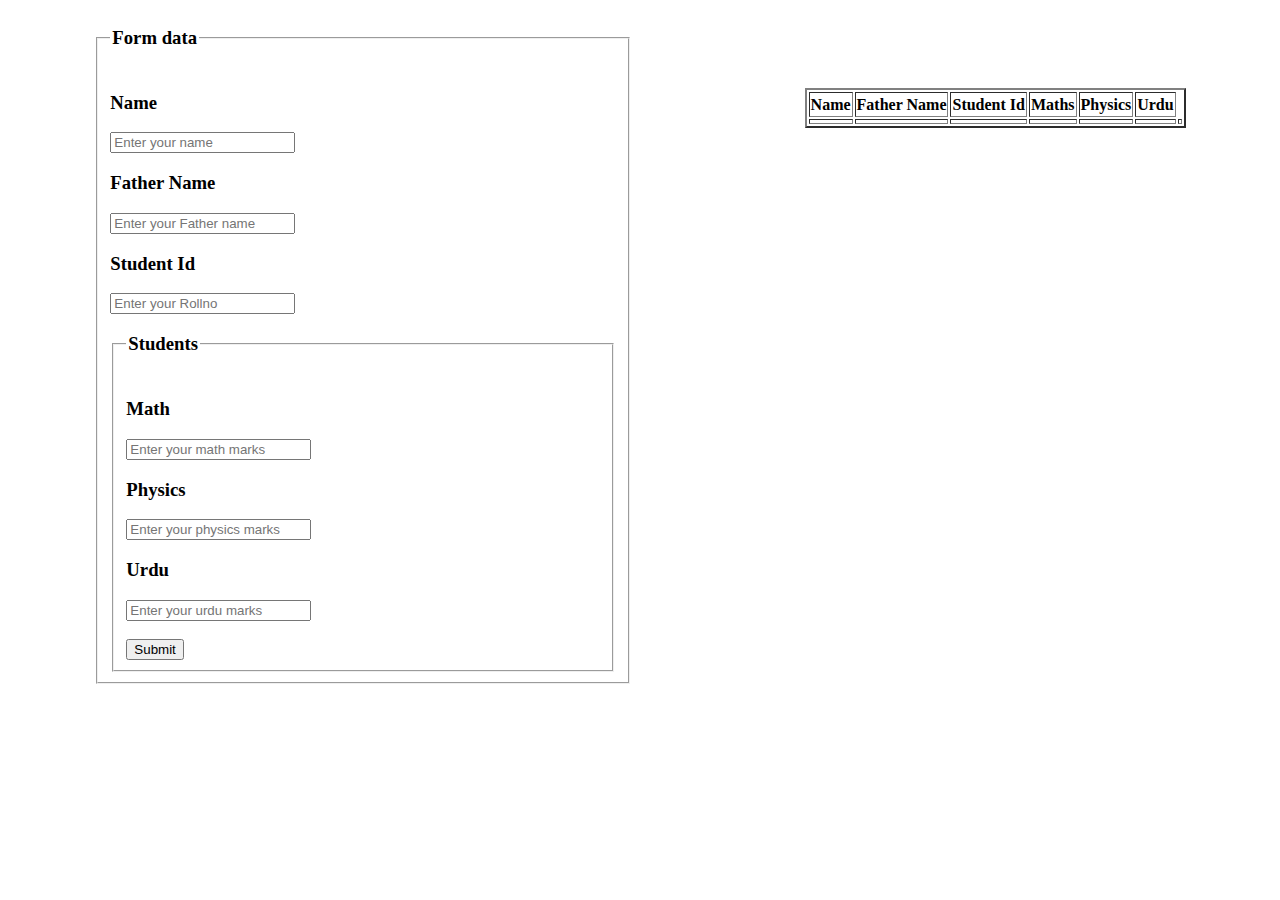
<file: form.html>
<!DOCTYPE html>
<html lang="en">
<head>
    <meta charset="UTF-8">
    <meta http-equiv="X-UA-Compatible" content="IE=edge">
    <meta name="viewport" content="width=device-width, initial-scale=1.0">
    <title>Mark Sheet</title>
</head>
<style>
    body{
        display: flex;
        justify-content: space-around;
    }
    table{
        height: 40px;
        margin-top: 80px;
    }
</style>
<body>
    <fieldset style="width: 40%;">
        <legend>
            <h3>Form data</h3>
        </legend>
        <form action="">
            <h3>Name</h3>
            <input type="text" placeholder="Enter your name" id="txtname"/>
            <h3>Father Name</h3>
            <input type="text" placeholder="Enter your Father name" id="txtfname"/>
            <h3>Student Id</h3>
            <input type="text" placeholder="Enter your Rollno" id="txtid"/>
            <fieldset>
                <legend>
                    <h3>Students</h3>
                </legend>
                <h3>Math</h3>
                <input 
                type="number"
                placeholder="Enter your math marks"
                id="txtmths"
                required>
                <h3>Physics</h3>
                <input type="number"
                placeholder="Enter your physics marks"
                id="txtphy"
                >
                <h3>Urdu</h3>
                <input type="number" placeholder="Enter your urdu marks" id="txturdu">

                <br><br>

                <input type="submit" onclick="showdata()">
            </fieldset>
        </form>
    </fieldset>

    <table border="2px">
    <tr>
        <th>Name</th>
        <th>Father Name</th>
        <th>Student Id</th>
        <th>Maths</th>
        <th>Physics</th>
        <th>Urdu</th>
    </tr>
    <tr>
        <td id="nname"></td>
        <td id="nfname"></td>
        <td id="nid"></td>
        <td id="nmths"></td>
        <td id="nphy"></td>
        <td id="nurdu"></td>
        <td></td>
    </tr>
</table>

</body>
<script src="app2.js"></script>
</html>
<script>
    function showdata(){
        var name = document.getElementById('txtname')
        var name = document.getElementById('txtname')
        var name = document.getElementById('txtname')
        var name = document.getElementById('txtname')
        var name = document.getElementById('txtname')
        var name = document.getElementById('txtname')
        var name = document.getElementById('txtname')
        var name = document.getElementById('txtname')
        var name = document.getElementById('txtname')
        var name = document.getElementById('txtname')
        var name = document.getElementById('txtname')
        var name = document.getElementById('txtname')
        nname.innerHTML = name.value;
        nfname.innerHTML = fname.value;
        nid.innerHTML = id.value;
        nmths.innerHTML = mths.value;
        nphy.innerHTML = phy.value;
        nurdu.innerHTML = urdu.value;
    }
</script>
</file>
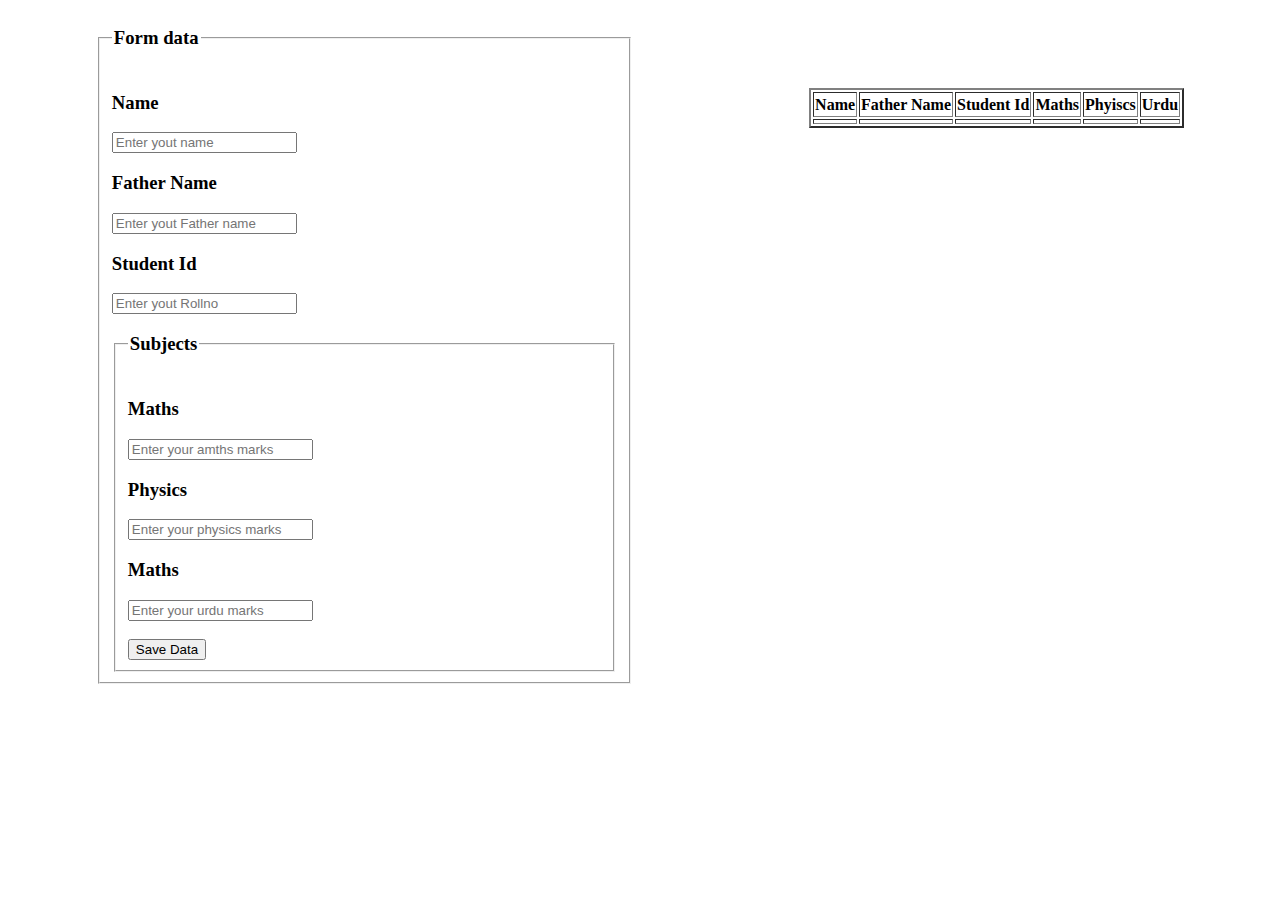
<file: form1.html>
<!DOCTYPE html>
<html lang="en">
<head>
    <meta charset="UTF-8">
    <meta http-equiv="X-UA-Compatible" content="IE=edge">
    <meta name="viewport" content="width=device-width, initial-scale=1.0">
    <title>Document</title>
    <style>
        body{
            display: flex;
            justify-content: space-around;
        }
        table{
            height: 40px;
            margin-top: 80px;
        }
    </style>
</head>
<body>
    <fieldset style="width: 40%;">
        <legend>
            <h3>
                Form data
            </h3>
        </legend>
        <form action="">
            <h3>Name</h3>
            <input type="text" placeholder="Enter yout name" id="txtname">
            <h3>Father Name</h3>
            <input type="text" placeholder="Enter yout Father name" id="txtfname">
            <h3>Student Id</h3>
            <input type="text" placeholder="Enter yout Rollno" id="txtid">
            <fieldset>
                <legend>
                    <h3>Subjects</h3>
                </legend>
                <h3>Maths</h3>
                <input type="number" placeholder="Enter your amths marks" id="txtmths" required>
                <h3>Physics</h3>
                <input type="number" placeholder="Enter your physics marks" id="txtphy">
                <h3>Maths</h3>
                <input type="number" placeholder="Enter your urdu marks" id="txturdu">

                <br><br>
                <input type="button" onclick="showdata()" value="Save Data">
            </fieldset>
        </form>
    </fieldset>

    <table border="2px">
        <tr>
            <th>Name</th>
            <th>Father Name</th>
            <th>Student Id</th>
            <th>Maths</th>
            <th>Phyiscs</th>
            <th>Urdu</th>
        </tr>
        <tr>
            <td id="nname"></td>
            <td id="nfname"></td>
            <td id="nid"></td>
            <td id="nmths"></td>
            <td id="nphy"></td>
            <td id="nurdu"></td>
        </tr>

    </table>
</body>
</html>
<script>
    function showdata() {
        var name = document.getElementById('txtname');
        var fname = document.getElementById('txtfname');
        var id    = document.getElementById('txtid');
        var mths = document.getElementById('txtmths');
        var phy = document.getElementById('txtphy');
        var urdu = document.getElementById('txturdu');
        var nname = document.getElementById('nname');
        var nfname = document.getElementById('nfname');
        var nid    = document.getElementById('nid');
        var nmths = document.getElementById('nmths');
        var nphy = document.getElementById('nphy');
        var nurdu = document.getElementById('nurdu');            
        nname.innerHTML = name.value;
        nfname.innerHTML = fname.value;
        nid.innerHTML = id.value;
        nmths.innerHTML = mths.value;
        nphy.innerHTML = phy.value;
        nurdu.innerHTML = urdu.value;

        
    }
</script
</file>
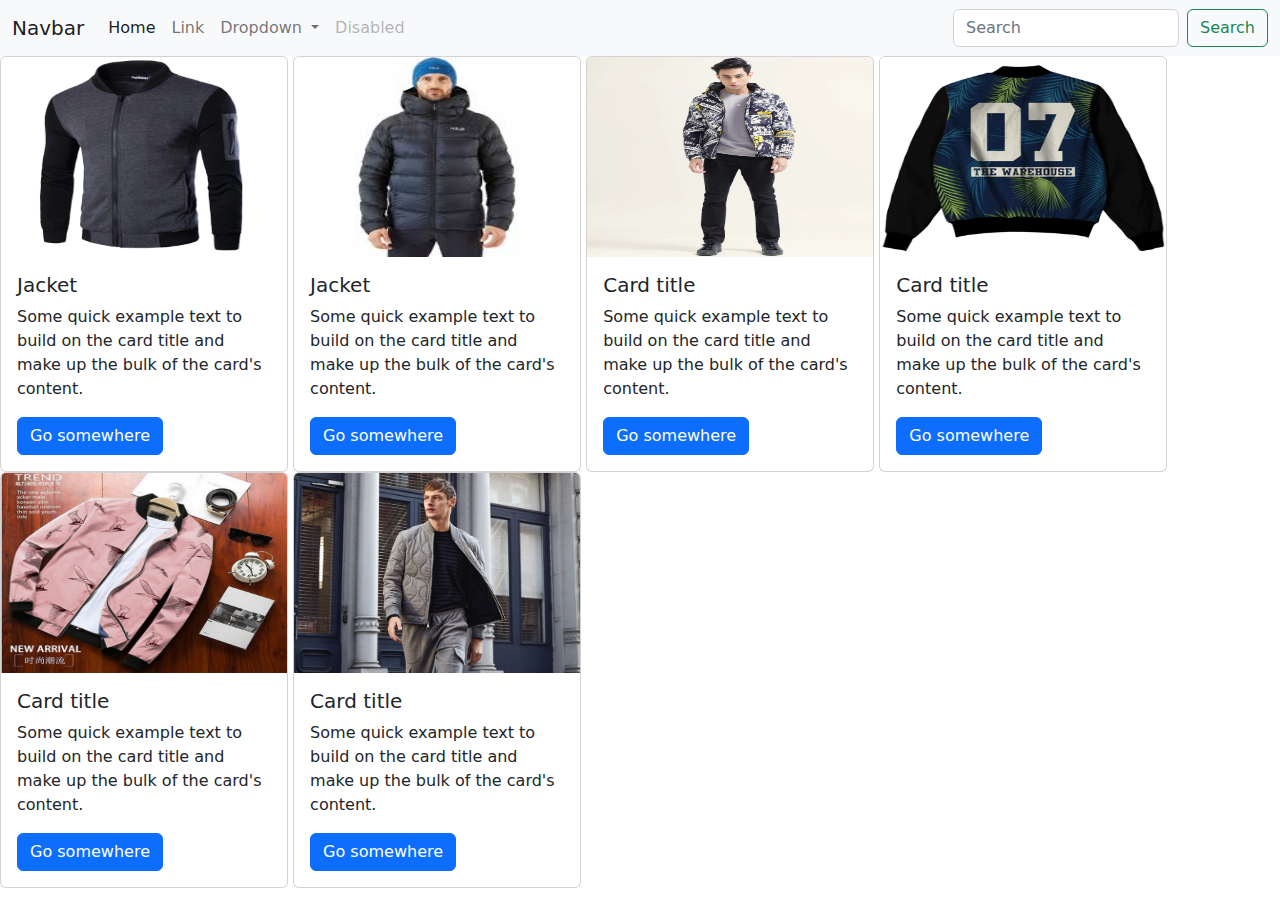
<file: form2.html>
<!DOCTYPE html>
<html lang="en">
<head>
    <meta charset="UTF-8">
    <meta http-equiv="X-UA-Compatible" content="IE=edge">
    <meta name="viewport" content="width=device-width, initial-scale=1.0">
    <title>Document</title>
    <link rel="stylesheet" href="css/bootstrap.css">
    <link rel="stylesheet" href="form.css">
    <script src="js/bootstrap.js"></script>
</head>
<body>
    <nav class="navbar navbar-expand-lg bg-light">
        <div class="container-fluid">
          <a class="navbar-brand" href="#">Navbar</a>
          <button class="navbar-toggler" type="button" data-bs-toggle="collapse" data-bs-target="#navbarSupportedContent" aria-controls="navbarSupportedContent" aria-expanded="false" aria-label="Toggle navigation">
            <span class="navbar-toggler-icon"></span>
          </button>
          <div class="collapse navbar-collapse" id="navbarSupportedContent">
            <ul class="navbar-nav me-auto mb-2 mb-lg-0">
              <li class="nav-item">
                <a class="nav-link active" aria-current="page" href="#">Home</a>
              </li>
              <li class="nav-item">
                <a class="nav-link" href="#">Link</a>
              </li>
              <li class="nav-item dropdown">
                <a class="nav-link dropdown-toggle" href="#" role="button" data-bs-toggle="dropdown" aria-expanded="false">
                  Dropdown
                </a>
                <ul class="dropdown-menu">
                  <li><a class="dropdown-item" href="#">Action</a></li>
                  <li><a class="dropdown-item" href="#">Another action</a></li>
                  <li><hr class="dropdown-divider"></li>
                  <li><a class="dropdown-item" href="#">Something else here</a></li>
                </ul>
              </li>
              <li class="nav-item">
                <a class="nav-link disabled">Disabled</a>
              </li>
            </ul>
            <form class="d-flex" role="search">
              <input class="form-control me-2" type="search" placeholder="Search" aria-label="Search">
              <button class="btn btn-outline-success" type="submit">Search</button>
            </form>
          </div>
        </div>
      </nav>

      <div class="card c1" style="width: 18rem;">
        <img src="jacket.jpg" class="card-img-top i1" alt="...">
        <div class="card-body">
          <h5 class="card-title">Jacket</h5>
          <p class="card-text">Some quick example text to build on the card title and make up the bulk of the card's content.</p>
          <a href="#" class="btn btn-primary">Go somewhere</a>
        </div>
      </div>

      <div class="card c1" style="width: 18rem;">
        <img src="3.jpg" class="card-img-top i1" alt="...">
        <div class="card-body">
          <h5 class="card-title">Jacket</h5>
          <p class="card-text">Some quick example text to build on the card title and make up the bulk of the card's content.</p>
          <a href="#" class="btn btn-primary">Go somewhere</a>
        </div>
      </div>

      <div class="card c1" style="width: 18rem;">
        <img src="4.jpg" class="card-img-top i1" alt="...">
        <div class="card-body">
          <h5 class="card-title">Card title</h5>
          <p class="card-text">Some quick example text to build on the card title and make up the bulk of the card's content.</p>
          <a href="#" class="btn btn-primary">Go somewhere</a>
        </div>
      </div>

      <div class="card c1" style="width: 18rem;">
        <img src="5.jpg" class="card-img-top i1" alt="...">
        <div class="card-body">
          <h5 class="card-title">Card title</h5>
          <p class="card-text">Some quick example text to build on the card title and make up the bulk of the card's content.</p>
          <a href="#" class="btn btn-primary">Go somewhere</a>
        </div>
      </div>

      <div class="card c1" style="width: 18rem;">
        <img src="6.jpg" class="card-img-top i1" alt="...">
        <div class="card-body">
          <h5 class="card-title">Card title</h5>
          <p class="card-text">Some quick example text to build on the card title and make up the bulk of the card's content.</p>
          <a href="#" class="btn btn-primary">Go somewhere</a>
        </div>
      </div>

      <div class="card c1" style="width: 18rem;">
        <img src="7.jpg" class="card-img-top i1" alt="...">
        <div class="card-body">
          <h5 class="card-title">Card title</h5>
          <p class="card-text">Some quick example text to build on the card title and make up the bulk of the card's content.</p>
          <a href="#" class="btn btn-primary">Go somewhere</a>
        </div>
      </div>
</body>

</html>
</file>
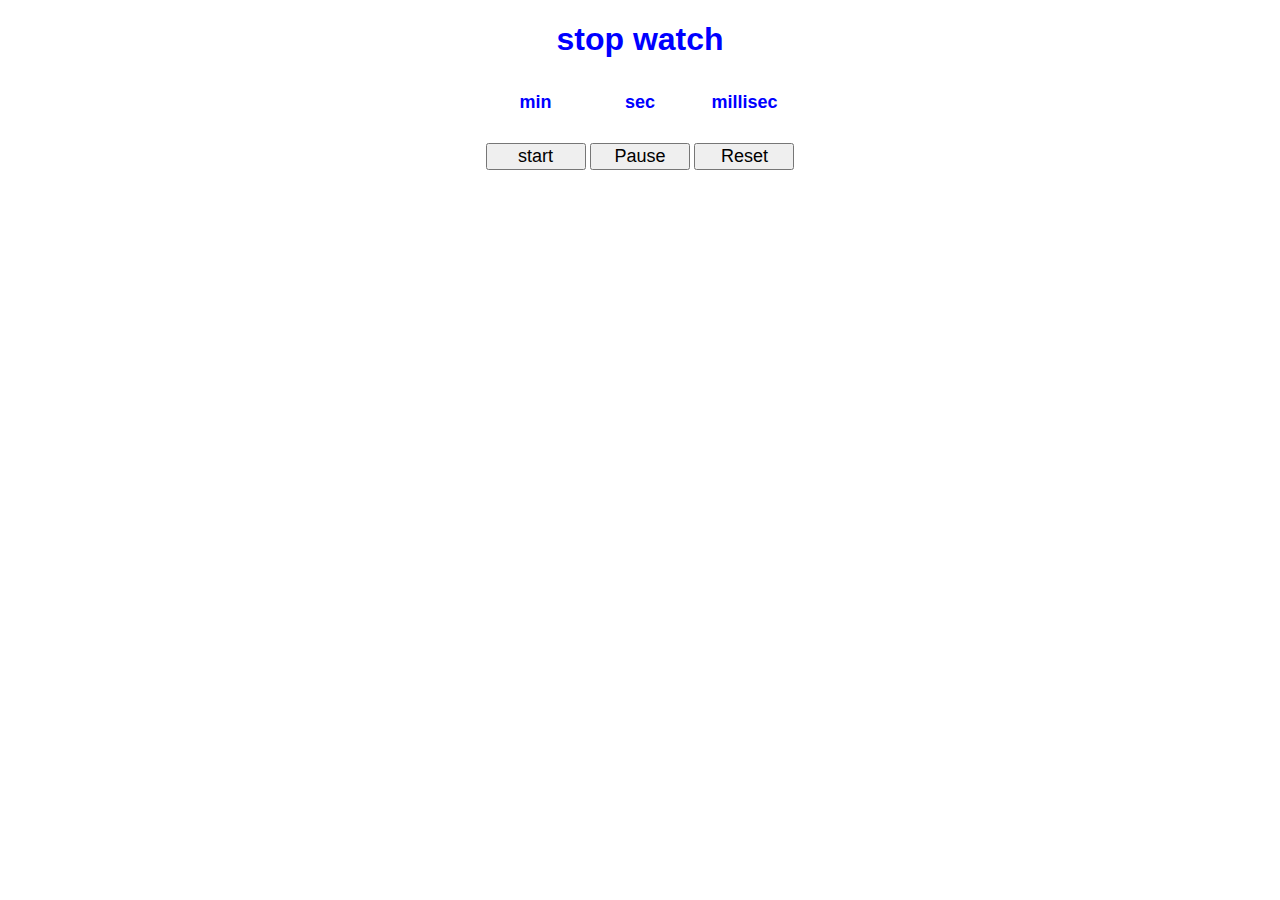
<file: html.html>
<!DOCTYPE html>
<html lang="en">
<head>
    <meta charset="UTF-8">
    <meta http-equiv="X-UA-Compatible" content="IE=edge">
    <meta name="viewport" content="width=device-width, initial-scale=1.0">
    <title>Document</title>
</head>
<style>
    body{
        color: blue;
        font-family: Verdana, Geneva, Tahoma, sans-serif;
        text-align: center;
    }
    div>h1{
        display: inline-block;
        width: 100px;
        font-size: large;
    }
    button{
        width: 100px;
        font-size: large;
        color: #000;
    }
</style>
<body>
    <h1>stop watch</h1>
    <div>
        <h1 id="main">min</h1>
        <h1 id="sec">sec</h1>
        <h1 id="msec">millisec</h1>
    </div>
    <br>
    <div>
        <button onclick="start(),disabled = true"> start </button>
        <button onclick="stop()"> Pause </button>
        <button onclick="reset()"> Reset </button>
    </div>

    
</body>
<script src="app1.js"></script>
</html>
</file>
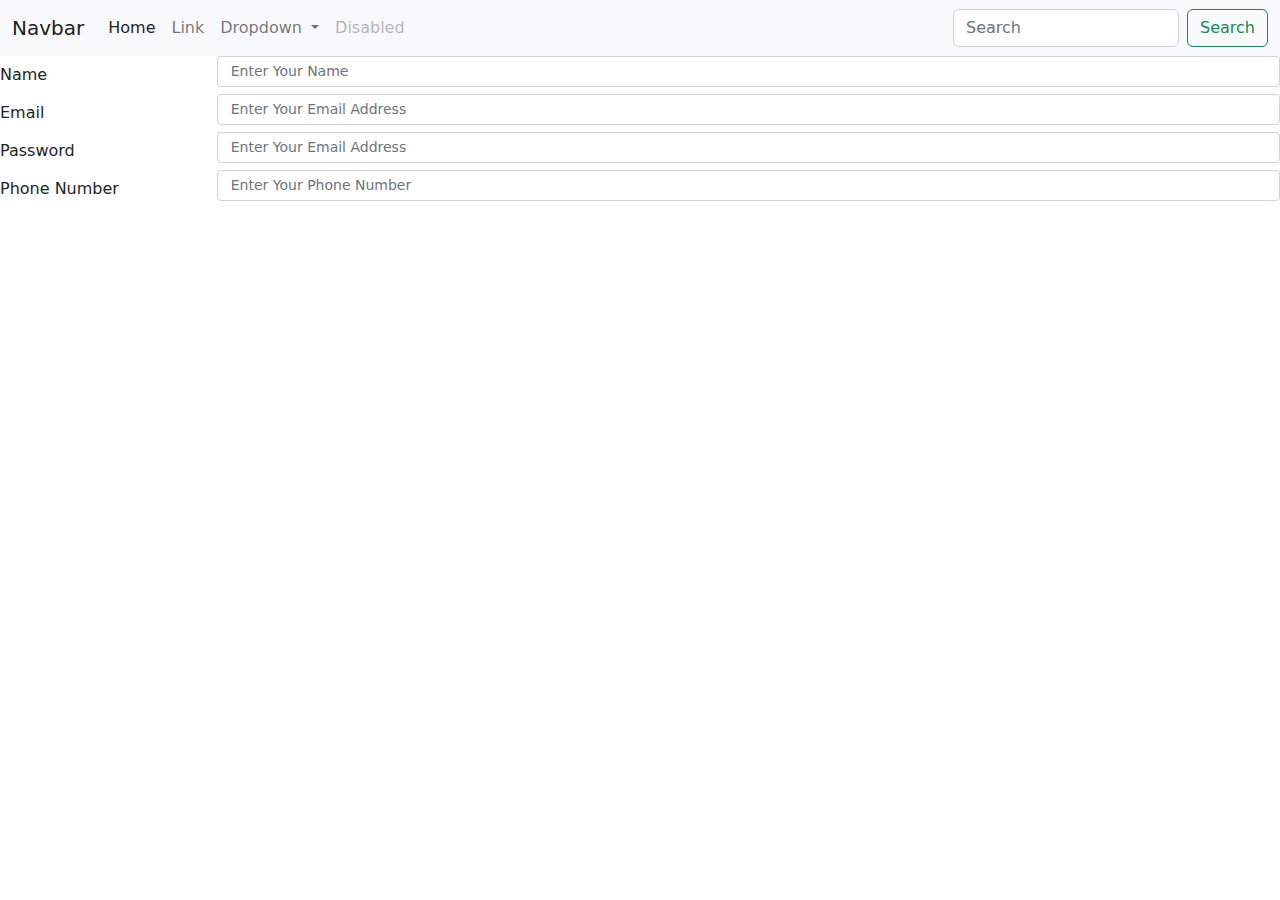
<file: index2.html>
<!DOCTYPE html>
<html lang="en">
<head>
    <meta charset="UTF-8">
    <meta http-equiv="X-UA-Compatible" content="IE=edge">
    <meta name="viewport" content="width=device-width, initial-scale=1.0">
    <title>Document</title>
    <link rel="stylesheet" href="css/bootstrap.css">
    <script src="js/bootstrap.js"></script>
</head>
<body>


    <nav class="navbar navbar-expand-lg bg-light">
        <div class="container-fluid">
          <a class="navbar-brand" href="#">Navbar</a>
          <button class="navbar-toggler" type="button" data-bs-toggle="collapse" data-bs-target="#navbarSupportedContent" aria-controls="navbarSupportedContent" aria-expanded="false" aria-label="Toggle navigation">
            <span class="navbar-toggler-icon"></span>
          </button>
          <div class="collapse navbar-collapse" id="navbarSupportedContent">
            <ul class="navbar-nav me-auto mb-2 mb-lg-0">
              <li class="nav-item">
                <a class="nav-link active" aria-current="page" href="#">Home</a>
              </li>
              <li class="nav-item">
                <a class="nav-link" href="#">Link</a>
              </li>
              <li class="nav-item dropdown">
                <a class="nav-link dropdown-toggle" href="#" role="button" data-bs-toggle="dropdown" aria-expanded="false">
                  Dropdown
                </a>
                <ul class="dropdown-menu">
                  <li><a class="dropdown-item" href="#">Action</a></li>
                  <li><a class="dropdown-item" href="#">Another action</a></li>
                  <li><hr class="dropdown-divider"></li>
                  <li><a class="dropdown-item" href="#">Something else here</a></li>
                </ul>
              </li>
              <li class="nav-item">
                <a class="nav-link disabled">Disabled</a>
              </li>
            </ul>
            <form class="d-flex" role="search">
              <input class="form-control me-2" type="search" placeholder="Search" aria-label="Search">
              <button class="btn btn-outline-success" type="submit">Search</button>
            </form>
          </div>
        </div>
      </nav>



<form>
<div class="form-group row">
<label for="colFormLabel" class="col-sm-2 col-form-label col-form-label">Name</label>
<div class="col-sm-10">
<input type="email" class="form-control form-control-sm" id="colFormLabel" placeholder=" Enter Your Name ">

</div>
</div>
</form>
<form>
    <div class="form-group row">
    <label for="colFormLabel" class="col-sm-2 col-form-label col-form-label">Email</label>
    <div class="col-sm-10">
    <input type="text" class="form-control form-control-sm" id="colFormLabel" placeholder=" Enter Your Email Address ">
    
    </div>
    </div>
    </form>

    <form>
        <div class="form-group row">
        <label for="colFormLabel" class="col-sm-2 col-form-label col-form-label">Password</label>
        
        <div class="col-sm-10">
        <input type="password" class="form-control form-control-sm" id="colFormLabel" placeholder=" Enter Your Email Address ">
        </div>
        </div>
        </form>
        <form>
            <div class="form-group row">
            <label for="colFormLabel" class="col-sm-2 col-form-label col-form-label">Phone Number</label>
            
            <div class="col-sm-10">
            <input type="number" class="form-control form-control-sm" id="colFormLabel" placeholder=" Enter Your Phone Number ">
            </div>
            </div>
            </form>




</body>
</html>
</file>
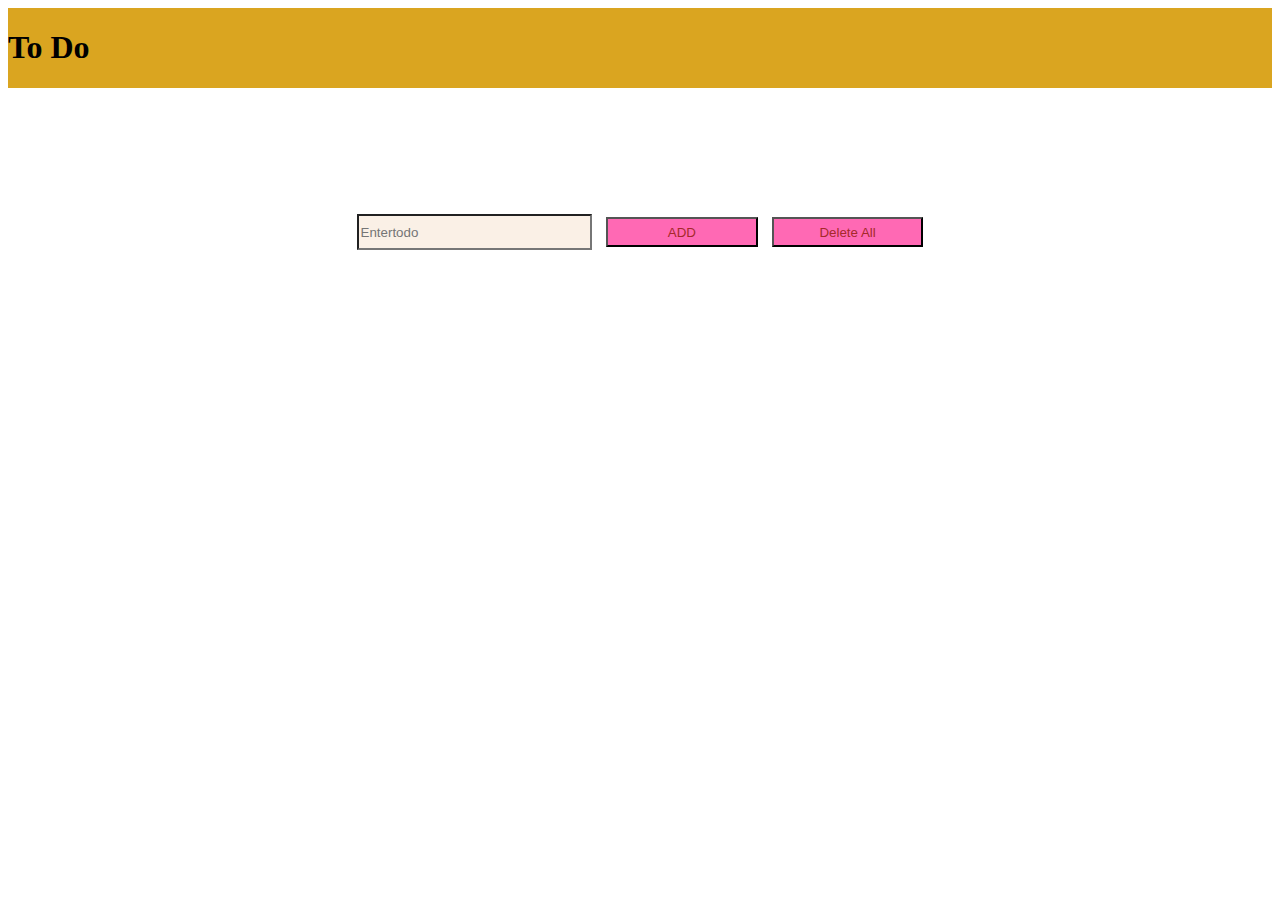
<file: todo.html>
<!DOCTYPE html>
<html lang="en">
<head>
    <meta charset="UTF-8">
    <meta http-equiv="X-UA-Compatible" content="IE=edge">
    <meta name="viewport" content="width=device-width, initial-scale=1.0">
    <title>Document</title>
</head>
<style>
   body{
text-align: center;
}
img{
    width: 2%;
    margin-left: 1%;
}
#navbar{
    background-color: goldenrod;
    display: flex;
    margin-bottom: 10%;
}
button{
    background-color: hotpink;
    color: brown;
    width: 12%;
    height: 30px;
    margin-left: 10px;
}
input{
    background-color: linen;
    width: 18%;
    height: 30px;
    color: brown;

}
</style>
<body>
    <div id="navbar">
        <h1>To Do</h1>
    </div>
    <div>
        <input id="value" placeholder="Entertodo">
        <button onclick="add()">ADD</button>
        <button onclick="del()">Delete All</button>
    </div>
    <div>
        <ul></ul>
    </div>

</body>
</html>
</file>
<file: form.css>
.c1{
    display: inline-block;
   
}
.i1{
    height: 200px;
}
</file>
